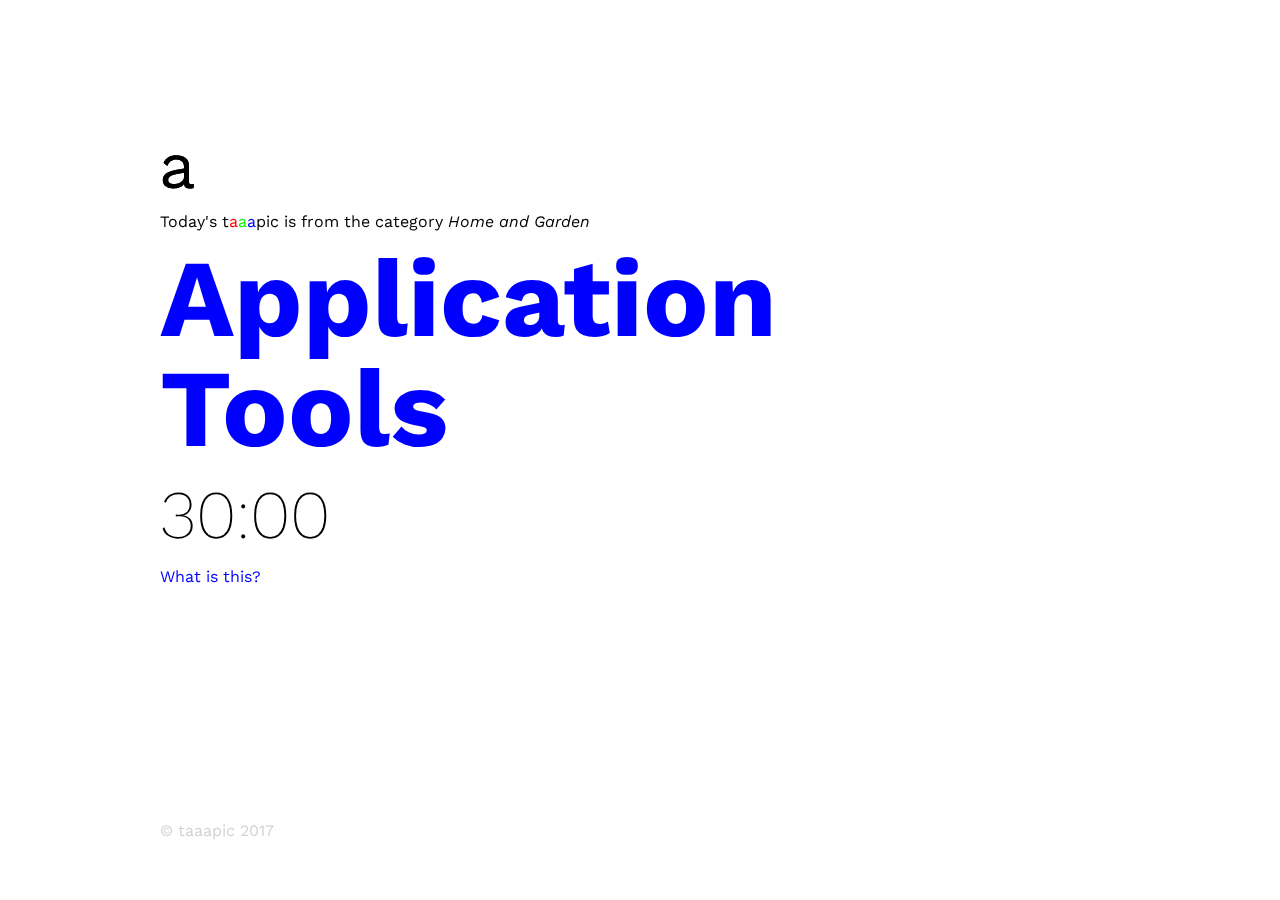
<file: index.html>
<!doctype html>
<html>
    <head>
        <meta charset="utf-8">
        <meta http-equiv="x-ua-compatible" content="ie=edge">
        <title>taaapic</title>
        <meta name="description." content="An experiment in database topic selection.">
        <meta name="viewport" content="width=device-width, initial-scale=1">
        <link rel="apple-touch-icon" href="apple-touch-icon.png">
        <link rel="icon" type="image/png" href="Favicon.png">
        <link rel="stylesheet" href="css/simple-grid.css">
        <script src="js/Allofthe.js"></script>
        <script>
            //fully random method... select a base file at random
            //var rnd = Math.floor(Math.random() * 3) + 1; //rnd between 1 and 4

            //one item per day method
            var rnd = (new Date().getDay()) % 4; //rnd between 1 and 4
            console.log("Today's value: " +  rnd );
            if(rnd==0){
                rnd=1;
            }
            var tag = document.createElement("script");
            tag.type = 'text/javascript';
            tag.async = true;
            tag.src = "js/t"+rnd+".js";
            document.getElementsByTagName("head")[0].appendChild(tag);
        </script>
    </head>
    <body onload="replacer()">
        <div class="container">
            <!--LOGO-->
            <div class="row">
                <div class="col-1">
                    <?xml version="1.0" encoding="utf-8"?>
                    <svg version="1.1" id="Layer_1" xmlns="http://www.w3.org/2000/svg" xmlns:xlink="http://www.w3.org/1999/xlink" x="0px" y="0px" width="36px" height="38px" viewBox="0 0 18 19" style="enable-background:new 0 0 18 19;" xml:space="preserve">
                        <style type="text/css">
	                       .st0{fill:#0000FF;}
	                       .st1{fill:#00FF00;}
	                       .st2{fill:#FF0000;}
                        </style>
                        <g>
	                       <g class="blend r3">
		                      <path class="st0" d="M17,15l-0.2,2c-0.6,0.2-1.2,0.3-1.9,0.3c-0.8,0-1.5-0.2-2-0.5c-0.5-0.4-0.8-1-0.9-1.8
			                     c-0.5,0.7-1.2,1.3-2.2,1.7s-1.9,0.6-3,0.6c-1.6,0-2.9-0.4-3.9-1.1c-1-0.7-1.5-1.8-1.5-3.2c0-1.2,0.5-2.3,1.6-3.2
			                     C4.2,9,5.7,8.4,7.7,8L12,7.3V6.4c0-1.1-0.3-1.9-1-2.6c-0.7-0.6-1.6-1-2.8-1c-1.1,0-2,0.3-2.8,0.8C4.7,4.2,4.1,5,3.7,6L1.8,4.6
                                 C2.2,3.4,3,2.4,4.2,1.7C5.3,1,6.7,0.7,8.2,0.7c1.9,0,3.4,0.5,4.6,1.4C14,3,14.5,4.3,14.5,6.1V14c0,0.4,0.1,0.7,0.3,0.9
			                     s0.5,0.3,0.9,0.3C16.2,15.1,16.6,15.1,17,15z M10.5,14.1c1-0.6,1.5-1.5,1.5-2.5V9.4l-3.6,0.7c-1.4,0.3-2.5,0.6-3.2,1.1
			                     S4.1,12.3,4.1,13c0,0.7,0.3,1.2,0.8,1.5c0.5,0.4,1.2,0.5,2.1,0.5C8.4,15.1,9.6,14.8,10.5,14.1z"/>
	                       </g>
	                       <g class="blend r2">
                              <path class="st1" d="M17,15l-0.2,2c-0.6,0.2-1.2,0.3-1.9,0.3c-0.8,0-1.5-0.2-2-0.5c-0.5-0.4-0.8-1-0.9-1.8
                                 c-0.5,0.7-1.2,1.3-2.2,1.7s-1.9,0.6-3,0.6c-1.6,0-2.9-0.4-3.9-1.1c-1-0.7-1.5-1.8-1.5-3.2c0-1.2,0.5-2.3,1.6-3.2
                                 C4.2,9,5.7,8.4,7.7,8L12,7.3V6.4c0-1.1-0.3-1.9-1-2.6c-0.7-0.6-1.6-1-2.8-1c-1.1,0-2,0.3-2.8,0.8C4.7,4.2,4.1,5,3.7,6L1.8,4.6
                                 C2.2,3.4,3,2.4,4.2,1.7C5.3,1,6.7,0.7,8.2,0.7c1.9,0,3.4,0.5,4.6,1.4C14,3,14.5,4.3,14.5,6.1V14c0,0.4,0.1,0.7,0.3,0.9
                                 s0.5,0.3,0.9,0.3C16.2,15.1,16.6,15.1,17,15z M10.5,14.1c1-0.6,1.5-1.5,1.5-2.5V9.4l-3.6,0.7c-1.4,0.3-2.5,0.6-3.2,1.1
                                 S4.1,12.3,4.1,13c0,0.7,0.3,1.2,0.8,1.5c0.5,0.4,1.2,0.5,2.1,0.5C8.4,15.1,9.6,14.8,10.5,14.1z"/>
	                       </g>
	                       <g class="blend r1">
                              <path class="st2" d="M17,15l-0.2,2c-0.6,0.2-1.2,0.3-1.9,0.3c-0.8,0-1.5-0.2-2-0.5c-0.5-0.4-0.8-1-0.9-1.8
                                 c-0.5,0.7-1.2,1.3-2.2,1.7s-1.9,0.6-3,0.6c-1.6,0-2.9-0.4-3.9-1.1c-1-0.7-1.5-1.8-1.5-3.2c0-1.2,0.5-2.3,1.6-3.2
                                 C4.2,9,5.7,8.4,7.7,8L12,7.3V6.4c0-1.1-0.3-1.9-1-2.6c-0.7-0.6-1.6-1-2.8-1c-1.1,0-2,0.3-2.8,0.8C4.7,4.2,4.1,5,3.7,6L1.8,4.6
                                 C2.2,3.4,3,2.4,4.2,1.7C5.3,1,6.7,0.7,8.2,0.7c1.9,0,3.4,0.5,4.6,1.4C14,3,14.5,4.3,14.5,6.1V14c0,0.4,0.1,0.7,0.3,0.9
                                 s0.5,0.3,0.9,0.3C16.2,15.1,16.6,15.1,17,15z M10.5,14.1c1-0.6,1.5-1.5,1.5-2.5V9.4l-3.6,0.7c-1.4,0.3-2.5,0.6-3.2,1.1
                                 S4.1,12.3,4.1,13c0,0.7,0.3,1.2,0.8,1.5c0.5,0.4,1.2,0.5,2.1,0.5C8.4,15.1,9.6,14.8,10.5,14.1z"/>
	                       </g>
                        </g>
                    </svg>
                </div>
            </div>
            <!--PREAMBLE-->
            <div class="row ">        
                <div class="col-12">
                    <h1>
                        Today's t<font style = "color: #ff0000 !important">a</font><font style = "color: #0ff000 !important">a</font><font style = "color: #0000ff !important">a</font>pic is from the category <span id='category'> </span>
                    </h1>
                </div>
            </div>
            <!--TAAAPIC-->
            <div class="row">
                <div class="col-12">
                    <h2 id="taaapic" class='clearfix'>
                        <a href="#" target="_blank" class="taaapic">&nbsp;</a>
                    </h2>
                </div>
            </div>
            <!--COUNTDOWN-->
            <div class="row">
                <div class="col-8">
                    <h3 id="countdown">
                        30:00
                    </h3>
                </div>
            </div>
            <div class="row">
                <div class="col-4">
                    <a href="#" id="showme">What is this?</a>
                </div>
            </div>
            <div class="row">
                <div class="col-7" id="description">
                    <p>
                        taaapic is an experiment in database product topic selection. It selects product categories from amazon as the taaapic of the day. I use this to get outside of my comfort zone when sketching products. Yes this might show a product that is NSFW.
                    </p>
                    <p>
                        Made by Stephen Petoniak, Clark Dever, and Robert Maefs.
                    </p>
                </div>
            </div>
            <h6>© taaapic 2017</h6>
        </div>
    </body>
    <!--NULL-->
</html>
</file>
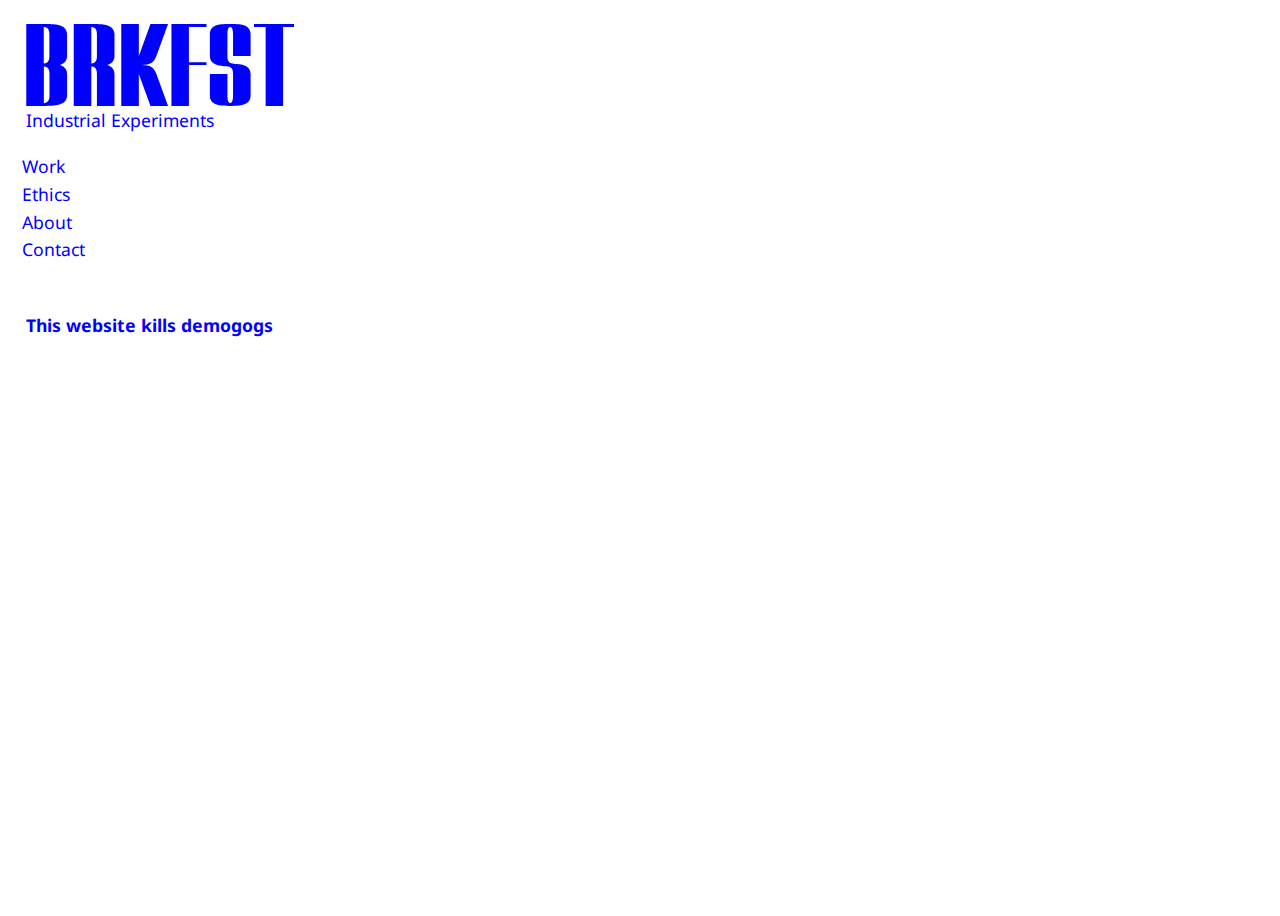
<file: brkfst/index.html>
<!doctype html>
<html>
    <head>
        <meta charset="utf-8">
        <meta http-equiv="x-ua-compatible" content="ie=edge">
        <title>BRKFST</title>
        <meta name="description." content="An experimental design collective">
        <meta name="viewport" content="width=device-width, initial-scale=1">
        <link rel="apple-touch-icon" href="apple-touch-icon.png">
        <link rel="icon" type="image/png" href="Favicon.png">
        <link rel="stylesheet" href="css/simple-grid.css">
    </head>
    <body>
        <div>
            <div class="row logo">
                <div class="col-3">
                    <?xml version="1.0" encoding="utf-8"?>
                    <svg version="1.1" id="Layer_1" xmlns="http://www.w3.org/2000/svg" xmlns:xlink="http://www.w3.org/1999/xlink" x="0px" y="0px"
	                viewBox="0 0 277 85" style="enable-background:new 0 0 277 85;" xml:space="preserve">
<style type="text/css">
	.st0{fill:#0000FF;}
</style>
<g>
	<path class="st0" d="M42.3,33V10.8C42.3,0.1,29,0.1,18.3,0.1H0.3v84.4h18.1c10.6,0,23.9,0,23.9-10.7V51.5c0-5.2-3.2-7.9-7.6-9.3
		C39.1,40.9,42.3,38.2,42.3,33z M24.2,51.5v22.3c0,1.3,0.2,7.8-5.8,7.8V43.7C24.4,43.7,24.2,50.2,24.2,51.5z M18.3,3
		c6.1,0,5.8,6.5,5.8,7.8V33c0,1.3,0.2,7.8-5.8,7.8V3z"/>
	<path class="st0" d="M91.2,33V10.8c0-10.7-13.3-10.7-23.9-10.7H49.2v84.4h18.1V43.7c6.1,0,5.8,6.5,5.8,7.8v33h18.1v-33
		c0-5.2-3.2-7.9-7.6-9.3C88.1,40.9,91.2,38.2,91.2,33z M67.3,3c6.1,0,5.8,6.5,5.8,7.8V33c0,1.3,0.2,7.8-5.8,7.8V3z"/>
	<path class="st0" d="M116.3,42.3c8.9,0,14.7,0,18.1-9.2l12-33h-18.1l-12,33v-33H98.2v84.4h18.1v-33l12,33h18.1l-12-33
		C131,42.3,125.2,42.3,116.3,42.3z"/>
	<path class="st0" d="M231.5,33V10.8c0-10.7-11.7-10.7-21-10.7c-9.3,0-21,0-21,10.7V33c0,8.8,9,10.4,18.1,10.6v0.1
		c6.1,0,5.8,6.5,5.8,7.8v22.3c0,1.3,0,7.8-2.9,7.8s-2.9-6.5-2.9-7.8V51.5h-18.1v22.3c0,10.7,11.7,10.7,21,10.7c9.3,0,21,0,21-10.7
		V51.5c0-8.8-9-10.4-18.1-10.6v-0.1c-6.1,0-5.8-6.5-5.8-7.8V10.8c0-1.3,0-7.8,2.9-7.8s2.9,6.5,2.9,7.8V33H231.5z"/>
	<polygon class="st0" points="186,3 186,0.1 167.9,0.1 149.9,0.1 149.9,3 149.9,84.5 167.9,84.5 167.9,42.3 186,42.3 186,39.4 
		167.9,39.4 167.9,3 	"/>
	<polygon class="st0" points="277,0.1 265,0.1 247,0.1 235,0.1 235,3 247,3 247,84.5 265,84.5 265,3 277,3 	"/>
</g>
</svg>
                    <h1 style="margin-top: -.3em">
                        Industrial Experiments
                    </h1>
                </div>
            </div>
            <div class="row">
                <div class="col-4" style="margin-left: -1.1em">
                    <ol>
                        <h2>
                            <a href="#">
                                Work
                            </a>
                        </h2>
                        <h2>
                            <a href="#">
                                Ethics
                            </a>
                        </h2>
                        <h2>
                            <a href="#">
                                About
                            </a>
                        </h2>
                        <h2>
                            <a href="#">
                                Contact
                            </a>
                        </h2>
                    </ol>
                </div>
            </div>
            <div class="row">
                <div class="col-4">
                    <h3>
                        This website kills demogogs
                    </h3>
                </div>
            </div>
        </div>
    </body>
</html>
</file>
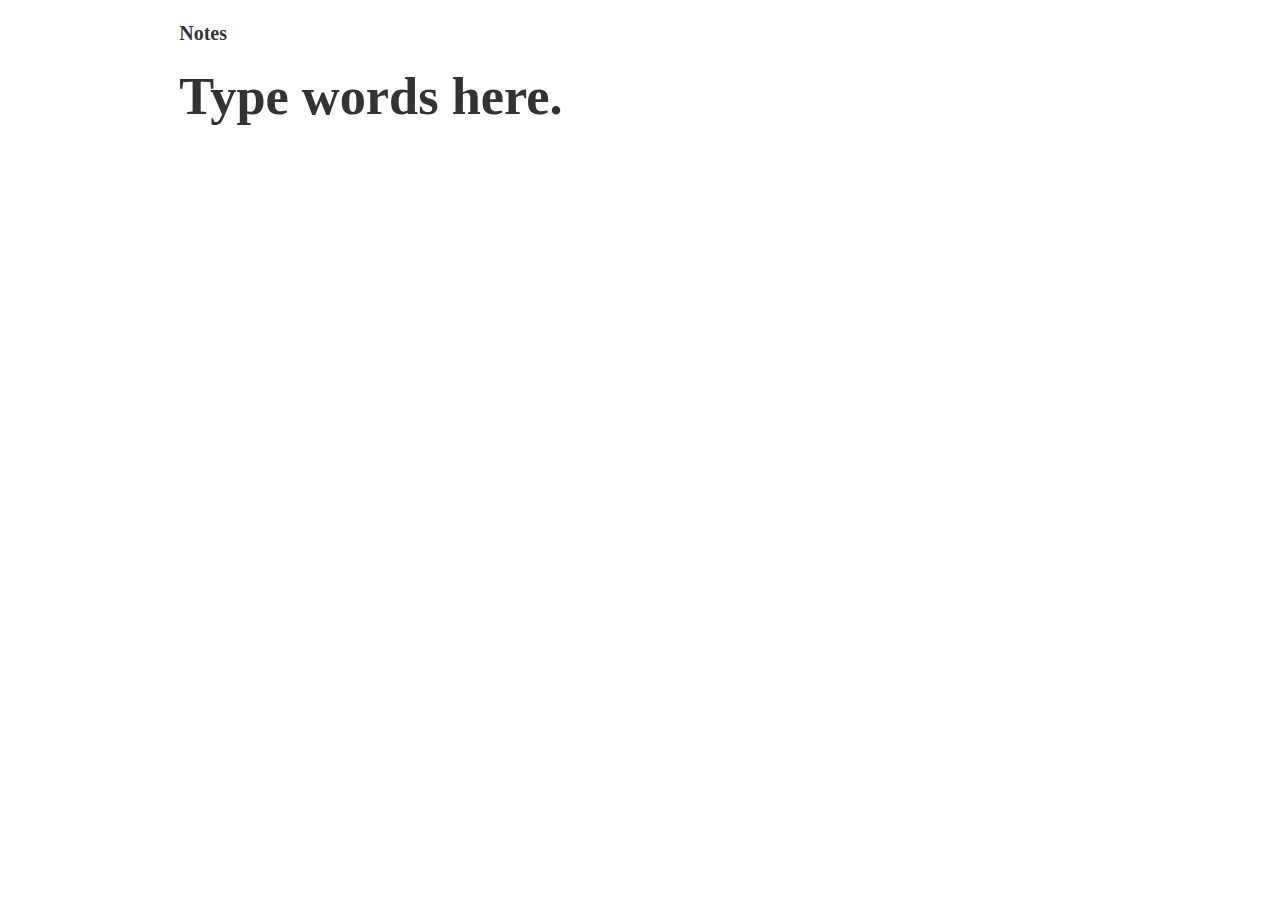
<file: notes/index.html>
<!doctype html>
<html>
    <head>
        <meta charset="utf-8">
        <meta http-equiv="x-ua-compatible" content="ie=edge">
        <title>Notes</title>
        <meta name="description." content="A place to put text.">
        <meta name="viewport" content="width=device-width, initial-scale=1">
        <link rel="apple-touch-icon" href="apple-touch-icon.png">
        <link rel="icon" type="image/png" href="favicon.png">
        <link rel="stylesheet" href="simple-grid.css">
    </head>
    <body>
        <div class="container">
            <div class="row">
                <div class="col-10">
                    <h1 contenteditable="true">
                        Notes
                    </h1>
                </div>
            </div>
            <div class="row">
                <div class="col-12">
                    <h2 contenteditable="true">
                        Type words here.
                    </h2>
                </div>
            </div>
            <!--<div class="row">
                 <div class="col-2">
                    <a href="https://www.github.com">
                        <h1>
                            github
                        </h1>
                    </a>
                </div>
            </div>
            -->
        </div>
    </body>
</html>
</file>
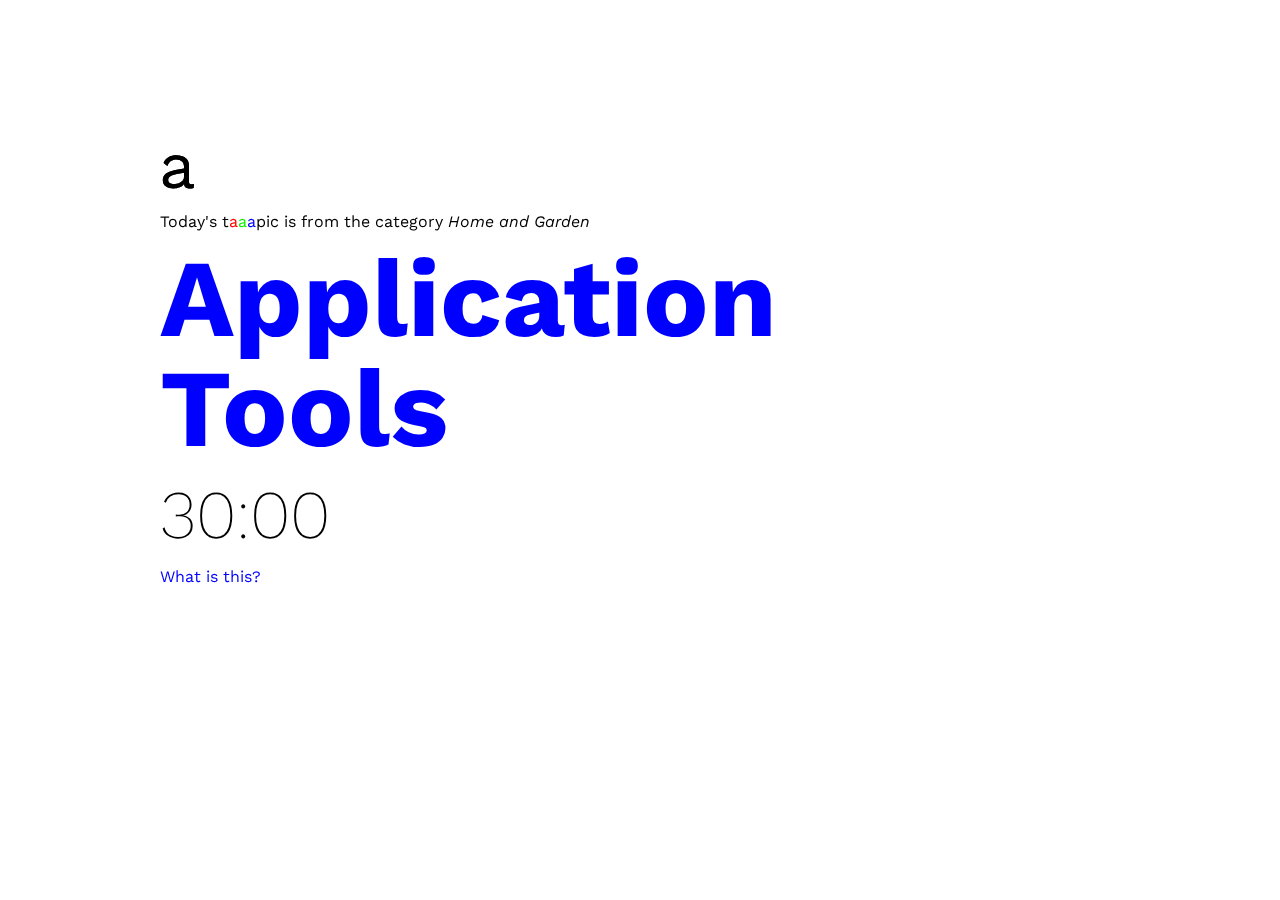
<file: taaapic/index.html>
<!doctype html>
<html>
    <head>
        <meta charset="utf-8">
        <meta http-equiv="x-ua-compatible" content="ie=edge">
        <title>taaapic</title>
        <meta name="description." content="An experiment in database topic selection.">
        <meta name="viewport" content="width=device-width, initial-scale=1">
        <link rel="apple-touch-icon" href="apple-touch-icon.png">
        <link rel="icon" type="image/png" href="Favicon.png">
        <link rel="stylesheet" href="css/simple-grid.css">
        <script src="js/Allofthe.js"></script>
        <script>
            //fully random method... select a base file at random
            //var rnd = Math.floor(Math.random() * 3) + 1; //rnd between 1 and 4

            //one item per day method
            var rnd = (new Date().getDay()) % 4; //rnd between 1 and 4
            console.log("Today's value: " +  rnd );
            if(rnd==0){
                rnd=1;
            }
            var tag = document.createElement("script");
            tag.type = 'text/javascript';
            tag.async = true;
            tag.src = "js/t"+rnd+".js";
            document.getElementsByTagName("head")[0].appendChild(tag);
        </script>
        <script>
            (function(i,s,o,g,r,a,m){i['GoogleAnalyticsObject']=r;i[r]=i[r]||function(){
            (i[r].q=i[r].q||[]).push(arguments)},i[r].l=1*new Date();a=s.createElement(o),
            m=s.getElementsByTagName(o)[0];a.async=1;a.src=g;m.parentNode.insertBefore(a,m)
            })(window,document,'script','https://www.google-analytics.com/analytics.js','ga');
            ga('create', 'UA-102528811-1', 'auto');
            ga('send', 'pageview');
        </script>
    </head>
    <body onload="replacer()">
        <div class="container">
            <!--LOGO-->
            <div class="row">
                <div class="col-1">
                    <?xml version="1.0" encoding="utf-8"?>
                    <svg version="1.1" id="Layer_1" xmlns="http://www.w3.org/2000/svg" xmlns:xlink="http://www.w3.org/1999/xlink" x="0px" y="0px" width="36px" height="38px" viewBox="0 0 18 19" style="enable-background:new 0 0 18 19;" xml:space="preserve">
                        <style type="text/css">
	                       .st0{fill:#0000FF;}
	                       .st1{fill:#00FF00;}
	                       .st2{fill:#FF0000;}
                        </style>
                        <g>
	                       <g class="blend r3">
		                      <path class="st0" d="M17,15l-0.2,2c-0.6,0.2-1.2,0.3-1.9,0.3c-0.8,0-1.5-0.2-2-0.5c-0.5-0.4-0.8-1-0.9-1.8
			                     c-0.5,0.7-1.2,1.3-2.2,1.7s-1.9,0.6-3,0.6c-1.6,0-2.9-0.4-3.9-1.1c-1-0.7-1.5-1.8-1.5-3.2c0-1.2,0.5-2.3,1.6-3.2
			                     C4.2,9,5.7,8.4,7.7,8L12,7.3V6.4c0-1.1-0.3-1.9-1-2.6c-0.7-0.6-1.6-1-2.8-1c-1.1,0-2,0.3-2.8,0.8C4.7,4.2,4.1,5,3.7,6L1.8,4.6
                                 C2.2,3.4,3,2.4,4.2,1.7C5.3,1,6.7,0.7,8.2,0.7c1.9,0,3.4,0.5,4.6,1.4C14,3,14.5,4.3,14.5,6.1V14c0,0.4,0.1,0.7,0.3,0.9
			                     s0.5,0.3,0.9,0.3C16.2,15.1,16.6,15.1,17,15z M10.5,14.1c1-0.6,1.5-1.5,1.5-2.5V9.4l-3.6,0.7c-1.4,0.3-2.5,0.6-3.2,1.1
			                     S4.1,12.3,4.1,13c0,0.7,0.3,1.2,0.8,1.5c0.5,0.4,1.2,0.5,2.1,0.5C8.4,15.1,9.6,14.8,10.5,14.1z"/>
	                       </g>
	                       <g class="blend r2">
                              <path class="st1" d="M17,15l-0.2,2c-0.6,0.2-1.2,0.3-1.9,0.3c-0.8,0-1.5-0.2-2-0.5c-0.5-0.4-0.8-1-0.9-1.8
                                 c-0.5,0.7-1.2,1.3-2.2,1.7s-1.9,0.6-3,0.6c-1.6,0-2.9-0.4-3.9-1.1c-1-0.7-1.5-1.8-1.5-3.2c0-1.2,0.5-2.3,1.6-3.2
                                 C4.2,9,5.7,8.4,7.7,8L12,7.3V6.4c0-1.1-0.3-1.9-1-2.6c-0.7-0.6-1.6-1-2.8-1c-1.1,0-2,0.3-2.8,0.8C4.7,4.2,4.1,5,3.7,6L1.8,4.6
                                 C2.2,3.4,3,2.4,4.2,1.7C5.3,1,6.7,0.7,8.2,0.7c1.9,0,3.4,0.5,4.6,1.4C14,3,14.5,4.3,14.5,6.1V14c0,0.4,0.1,0.7,0.3,0.9
                                 s0.5,0.3,0.9,0.3C16.2,15.1,16.6,15.1,17,15z M10.5,14.1c1-0.6,1.5-1.5,1.5-2.5V9.4l-3.6,0.7c-1.4,0.3-2.5,0.6-3.2,1.1
                                 S4.1,12.3,4.1,13c0,0.7,0.3,1.2,0.8,1.5c0.5,0.4,1.2,0.5,2.1,0.5C8.4,15.1,9.6,14.8,10.5,14.1z"/>
	                       </g>
	                       <g class="blend r1">
                              <path class="st2" d="M17,15l-0.2,2c-0.6,0.2-1.2,0.3-1.9,0.3c-0.8,0-1.5-0.2-2-0.5c-0.5-0.4-0.8-1-0.9-1.8
                                 c-0.5,0.7-1.2,1.3-2.2,1.7s-1.9,0.6-3,0.6c-1.6,0-2.9-0.4-3.9-1.1c-1-0.7-1.5-1.8-1.5-3.2c0-1.2,0.5-2.3,1.6-3.2
                                 C4.2,9,5.7,8.4,7.7,8L12,7.3V6.4c0-1.1-0.3-1.9-1-2.6c-0.7-0.6-1.6-1-2.8-1c-1.1,0-2,0.3-2.8,0.8C4.7,4.2,4.1,5,3.7,6L1.8,4.6
                                 C2.2,3.4,3,2.4,4.2,1.7C5.3,1,6.7,0.7,8.2,0.7c1.9,0,3.4,0.5,4.6,1.4C14,3,14.5,4.3,14.5,6.1V14c0,0.4,0.1,0.7,0.3,0.9
                                 s0.5,0.3,0.9,0.3C16.2,15.1,16.6,15.1,17,15z M10.5,14.1c1-0.6,1.5-1.5,1.5-2.5V9.4l-3.6,0.7c-1.4,0.3-2.5,0.6-3.2,1.1
                                 S4.1,12.3,4.1,13c0,0.7,0.3,1.2,0.8,1.5c0.5,0.4,1.2,0.5,2.1,0.5C8.4,15.1,9.6,14.8,10.5,14.1z"/>
	                       </g>
                        </g>
                    </svg>
                </div>
            </div>
            <!--PREAMBLE-->
            <div class="row ">        
                <div class="col-12">
                    <h1>
                        Today's t<font style = "color: #ff0000 !important">a</font><font style = "color: #0ff000 !important">a</font><font style = "color: #0000ff !important">a</font>pic is from the category <span id='category'> </span>
                    </h1>
                </div>
            </div>
            <!--TAAAPIC-->
            <div class="row">
                <div class="col-12">
                    <h2 id="taaapic" class='clearfix'>
                        <a href="#" target="_blank" class="taaapic">&nbsp;</a>
                    </h2>
                </div>
            </div>
            <!--COUNTDOWN-->
            <div class="row">
                <div class="col-8">
                    <h3 id="countdown">
                        30:00
                    </h3>
                </div>
            </div>
            <div class="row">
                <div class="col-4">
                    <a href="#" id="showme">What is this?</a>
                </div>
            </div>
            <div class="row">
                <div class="col-7" id="description">
                    <p>
                        taaapic is an experiment in database product topic selection. It selects product categories from amazon as the taaapic of the day. I use this to get outside of my comfort zone when sketching products. Yes this might show a product that is NSFW.
                    </p>
                    <p>
                        Made by Stephen Petoniak, Clark Dever, and Robert Maefs.
                    </p>
                </div>
            </div>
        </div>
    </body>
    <!--NULL-->
</html>
</file>
<file: css/simple-grid.css>
/**
*** SIMPLE GRID
*** (C) ZACH COLE 2016
*** Moddifed by Stephen Petoniak - Thanks ZACH :D
**/

@import url('https://fonts.googleapis.com/css?family=Work+Sans:200,400,700');

/* UNIVERSAL */

html,
body {
  height: 90%;
  width: 100%;
  margin: 0;
  padding: 0;
  left: 0;
  top: 0;
  font-size: 16px;
  position: relative;
  transform: translateY(10%);
}

/* ROOT FONT STYLES */

* {
  font-family: 'work sans', sans-serif;
  color: #000000;
  line-height: 1.5;
}

/* BLEND MODE STYLES */

.blend {
    mix-blend-mode: multiply;
}

.r1 {
    -webkit-animation: rotation 1s infinite linear;
}

.r2 {
    -webkit-animation: rotation 2s infinite linear;
}

.r3 {
    -webkit-animation: rotation 3s infinite linear;
}

@-webkit-keyframes rotation {
		from {
				-webkit-transform: rotate(0deg);
		}
		to {
				-webkit-transform: rotate(359deg);
		}
}

/* TYPOGRAPHY */

a {
    color: blue;
    text-decoration: none;
    transition: all 0.3s ease;
    line-height: 1;
}

a:hover {
    color: red;
    text-decoration: none;
}

#description {
    visibility: hidden;
}

h1 {
    font-size: 1em;
    font-weight: 400;
}

h2 {
    font-size: 2em;
    line-height: 1em;
    font-weight: 700;
    margin-top: .0;
    margin-bottom: 0;
}

h3 {
    font-size: 4.236em;
    font-weight: 200;
    margin-top: 0;
    margin-bottom: 0;
}

h4 {
    font-size: 1rem;
    font-weight: 400;
}

h5 {
  font-size: 1rem;
}

h6 {
    font-weight: 400;
    color: lightgrey;
    font-size: 1rem;
}

p {
  font-size: 1em;
  font-weight: 400;
  line-height: 1.8;
}

#category {
    font-style: italic;
}

/* POSITIONING */

.left {
  text-align: left;
}

.right {
  text-align: right;
}

.center {
  text-align: center;
  margin-left: auto;
  margin-right: auto;
}

.justify {
  text-align: justify;
}

/* ==== GRID SYSTEM ==== */

.container {
  width: 90%;
  margin-left: auto;
  margin-right: auto;
}

.row {
  position: relative;
  width: 100%;
  display: block;
}

.row [class^="col"] {
  float: left;
  margin: auto;
  min-height: 0.125rem;
}

.col-1,
.col-2,
.col-3,
.col-4,
.col-5,
.col-6,
.col-7,
.col-8,
.col-9,
.col-10,
.col-11,
.col-12 {
  width: 96%;
}

.col-1-sm {
  width: 4.33%;
}

.col-2-sm {
  width: 12.66%;
}

.col-3-sm {
  width: 21%;
}

.col-4-sm {
  width: 29.33%;
}

.col-5-sm {
  width: 37.66%;
}

.col-6-sm {
  width: 46%;
}

.col-7-sm {
  width: 54.33%;
}

.col-8-sm {
  width: 62.66%;
}

.col-9-sm {
  width: 71%;
}

.col-10-sm {
  width: 79.33%;
}

.col-11-sm {
  width: 87.66%;
}

.col-12-sm {
  width: 96%;
}

.row::after {
	content: "";
	display: table;
	clear: both;
}

.hidden-sm {
  display: none;
}

/* custom h2 break point */

@media only screen and (min-width: 33.75em){
   h2 {
    font-size: 4.236em;
    }
}

@media only screen and (min-width: 45em){
   h2 {
    font-size: 6.854em;
    }
}

@media only screen and (min-width: 33.75em) {  /* 540px */
  .container {
    width: 80%;
  }
}

@media only screen and (min-width: 45em) {  /* 720px */
  .col-1 {
    width: 4.33%;
  }

  .col-2 {
    width: 12.66%;
  }

  .col-3 {
    width: 21%;
  }

  .col-4 {
    width: 29.33%;
  }

  .col-5 {
    width: 37.66%;
  }

  .col-6 {
    width: 46%;
  }

  .col-7 {
    width: 54.33%;
  }

  .col-8 {
    width: 62.66%;
  }

  .col-9 {
    width: 71%;
  }

  .col-10 {
    width: 79.33%;
  }

  .col-11 {
    width: 87.66%;
  }

  .col-12 {
    width: 96%;
  }

  .hidden-sm {
    display: block;
  }
}

@media only screen and (min-width: 60em) { /* 960px */
  .container {
    width: 75%;
    max-width: 60rem;
  }
}
</file>
<file: brkfst/css/simple-grid.css>
/**
*** SIMPLE GRID
*** (C) ZACH COLE 2016
**/

@import url('https://fonts.googleapis.com/css?family=Noto+Sans');

/* UNIVERSAL */

html,
body {
  height: 100%;
  width: 100%;
  margin: 0;
  padding: 0;
  left: 0;
  top: 0;
  font-size: 100%;
}

/* ROOT FONT STYLES */

* {
  font-family: 'Noto Sans', sans-serif;
  color: #0000ff;
  line-height: 1.5;
}

/* TYPOGRAPHY */
a {
    color: blue;
    text-decoration: none;
    transition: all 0.1s ease;
    line-height: 1;
}

a:hover {
    color: red;
    text-decoration: none;
}

::selection {
    color: black;
    background: yellow;
}

h1 {
  font-size: 1.1rem;
    font-weight: normal;
}

h2 {
  font-size: 1.1rem;
    font-weight: normal;
    margin-top: -.75em;
}

h3 {
  font-size: 1.1rem;
}

h4 {
  font-size: 1.125rem;
}

h5 {
  font-size: 1rem;
}

h6 {
  font-size: 0.875rem;
}

p {
  font-size: 1.125rem;
  font-weight: 200;
  line-height: 1.8;
}

.font-light {
  font-weight: 300;
}

.font-regular {
  font-weight: 400;
}

.font-heavy {
  font-weight: 700;
}

/* POSITIONING */

.left {
  text-align: left;
}

.right {
  text-align: right;
}

.center {
  text-align: center;
  margin-left: auto;
  margin-right: auto;
}

.justify {
  text-align: justify;
}

/* ==== CLASS LAYOUT ====*/

.logo {
    margin-top: 1em;
}

.subtitle {
   margin-top: -1em;
}

ol {
    margin-top: .3em
}

/* ==== GRID SYSTEM ==== */

.container {
  width: 90%;
  margin-left: auto;
  margin-right: auto;
}

.row {
  position: relative;
  width: 100%;
}

.row [class^="col"] {
  float: left;
  margin: 0.5rem 2%;
  min-height: 0.125rem;
}

.col-1,
.col-2,
.col-3,
.col-4,
.col-5,
.col-6,
.col-7,
.col-8,
.col-9,
.col-10,
.col-11,
.col-12 {
  width: 96%;
}

.col-1-sm {
  width: 4.33%;
}

.col-2-sm {
  width: 12.66%;
}

.col-3-sm {
  width: 21%;
}

.col-4-sm {
  width: 29.33%;
}

.col-5-sm {
  width: 37.66%;
}

.col-6-sm {
  width: 46%;
}

.col-7-sm {
  width: 54.33%;
}

.col-8-sm {
  width: 62.66%;
}

.col-9-sm {
  width: 71%;
}

.col-10-sm {
  width: 79.33%;
}

.col-11-sm {
  width: 87.66%;
}

.col-12-sm {
  width: 96%;
}

.row::after {
	content: "";
	display: table;
	clear: both;
}

.hidden-sm {
  display: none;
}

@media only screen and (min-width: 33.75em) {  /* 540px */
  .container {
    width: 80%;
  }
}

@media only screen and (min-width: 45em) {  /* 720px */
  .col-1 {
    width: 4.33%;
  }

  .col-2 {
    width: 12.66%;
  }

  .col-3 {
    width: 21%;
  }

  .col-4 {
    width: 29.33%;
  }

  .col-5 {
    width: 37.66%;
  }

  .col-6 {
    width: 46%;
  }

  .col-7 {
    width: 54.33%;
  }

  .col-8 {
    width: 62.66%;
  }

  .col-9 {
    width: 71%;
  }

  .col-10 {
    width: 79.33%;
  }

  .col-11 {
    width: 87.66%;
  }

  .col-12 {
    width: 96%;
  }

  .hidden-sm {
    display: block;
  }
}

@media only screen and (min-width: 60em) { /* 960px */
  .container {
    width: 75%;
    max-width: 60rem;
  }
}
</file>
<file: notes/simple-grid.css>
/**
*** SIMPLE GRIDx
*** (C) ZACH COLE 2016
*** MODIFIED BY STEPHEN PETONIAK (THANKS ZACH (: )
**/

/* UNIVERSAL */

html,
body {
  height: 100%;
  width: 100%;
  margin: 0;
  padding: 0;
  left: 0;
  top: 0;
  font-size: 20px;
  text-decoration-line: none;
}

:focus {
    outline: none;
}

/* ROOT FONT STYLES */

* {
  font-family: 'Times';
  color: #333333;
  line-height: 1;
  
}

/* TYPOGRAPHY */

h1 {
  font-size: 1rem;
}

h2 {
  font-size: 2.618rem;
  margin-top: -.125em;
}



/* POSITIONING */

.left {
  text-align: left;
}

.right {
  text-align: right;
}

.center {
  text-align: center;
  margin-left: auto;
  margin-right: auto;
}

.justify {
  text-align: justify;
}

/* ==== GRID SYSTEM ==== */

.container {
  width: 90%;
  margin-left: auto;
  margin-right: auto;
}

.row {
  position: relative;
  width: 100%;
}

.row [class^="col"] {
  float: left;
  margin: 0.5rem 2%;
  min-height: 0.125rem;
}

.col-1,
.col-2,
.col-3,
.col-4,
.col-5,
.col-6,
.col-7,
.col-8,
.col-9,
.col-10,
.col-11,
.col-12 {
  width: 96%;
}

.col-1-sm {
  width: 4.33%;
}

.col-2-sm {
  width: 12.66%;
}

.col-3-sm {
  width: 21%;
}

.col-4-sm {
  width: 29.33%;
}

.col-5-sm {
  width: 37.66%;
}

.col-6-sm {
  width: 46%;
}

.col-7-sm {
  width: 54.33%;
}

.col-8-sm {
  width: 62.66%;
}

.col-9-sm {
  width: 71%;
}

.col-10-sm {
  width: 79.33%;
}

.col-11-sm {
  width: 87.66%;
}

.col-12-sm {
  width: 96%;
}

.row::after {
	content: "";
	display: table;
	clear: both;
}

.hidden-sm {
  display: none;
}

@media only screen and (min-width: 33.75em) {  /* 540px */
  .container {
    width: 80%;
  }
}

@media only screen and (min-width: 45em) {  /* 720px */
  .col-1 {
    width: 4.33%;
  }

  .col-2 {
    width: 12.66%;
  }

  .col-3 {
    width: 21%;
  }

  .col-4 {
    width: 29.33%;
  }

  .col-5 {
    width: 37.66%;
  }

  .col-6 {
    width: 46%;
  }

  .col-7 {
    width: 54.33%;
  }

  .col-8 {
    width: 62.66%;
  }

  .col-9 {
    width: 71%;
  }

  .col-10 {
    width: 79.33%;
  }

  .col-11 {
    width: 87.66%;
  }

  .col-12 {
    width: 96%;
  }

  .hidden-sm {
    display: block;
  }
}

@media only screen and (min-width: 60em) { /* 960px */
  .container {
    width: 75%;
    max-width: 60rem;
  }
}
</file>
<file: taaapic/css/simple-grid.css>
/**
*** SIMPLE GRID
*** (C) ZACH COLE 2016
*** Moddifed by Stephen Petoniak - Thanks ZACH :D
**/

@import url('https://fonts.googleapis.com/css?family=Work+Sans:200,400,700');

/* UNIVERSAL */

html,
body {
  height: 90%;
  width: 100%;
  margin: 0;
  padding: 0;
  left: 0;
  top: 0;
  font-size: 16px;
  position: relative;
  transform: translateY(10%);
}

/* ROOT FONT STYLES */

* {
  font-family: 'work sans', sans-serif;
  color: #000000;
  line-height: 1.5;
}

/* BLEND MODE STYLES */

.blend {
    mix-blend-mode: multiply;
}

.r1 {
    -webkit-animation: rotation 1s infinite linear;
}

.r2 {
    -webkit-animation: rotation 2s infinite linear;
}

.r3 {
    -webkit-animation: rotation 3s infinite linear;
}

@-webkit-keyframes rotation {
		from {
				-webkit-transform: rotate(0deg);
		}
		to {
				-webkit-transform: rotate(359deg);
		}
}

/* TYPOGRAPHY */

a {
    color: blue;
    text-decoration: none;
    transition: all 0.3s ease;
    line-height: 1;
}

a:hover {
    color: red;
    text-decoration: none;
}

#description {
    visibility: hidden;
}

h1 {
    font-size: 1em;
    font-weight: 400;
}

h2 {
    font-size: 2.5em;
    line-height: 1em;
    font-weight: 700;
    margin-top: .0;
    margin-bottom: 0;
    word-break: keep-all;
    
}

h3 {
    font-size: 4.236em;
    font-weight: 200;
    margin-top: 0;
    margin-bottom: 0;
}

h4 {
    font-size: 1rem;
    font-weight: 400;
}

h5 {
  font-size: 1rem;
}

h6 {
    font-weight: 400;
    color: lightgrey;
    font-size: 1rem;
}

p {
  font-size: 1em;
  font-weight: 400;
  line-height: 1.8;
}

#category {
    font-style: italic;
}

/* POSITIONING */

.left {
  text-align: left;
}

.right {
  text-align: right;
}

.center {
  text-align: center;
  margin-left: auto;
  margin-right: auto;
}

.justify {
  text-align: justify;
}

/* ==== GRID SYSTEM ==== */

.container {
  width: 90%;
  margin-left: auto;
  margin-right: auto;
}

.row {
  position: relative;
  width: 100%;
  display: block;
}

.row [class^="col"] {
  float: left;
  margin: auto;
  min-height: 0.125rem;
}

.col-1,
.col-2,
.col-3,
.col-4,
.col-5,
.col-6,
.col-7,
.col-8,
.col-9,
.col-10,
.col-11,
.col-12 {
  width: 96%;
}

.col-1-sm {
  width: 4.33%;
}

.col-2-sm {
  width: 12.66%;
}

.col-3-sm {
  width: 21%;
}

.col-4-sm {
  width: 29.33%;
}

.col-5-sm {
  width: 37.66%;
}

.col-6-sm {
  width: 46%;
}

.col-7-sm {
  width: 54.33%;
}

.col-8-sm {
  width: 62.66%;
}

.col-9-sm {
  width: 71%;
}

.col-10-sm {
  width: 79.33%;
}

.col-11-sm {
  width: 87.66%;
}

.col-12-sm {
  width: 96%;
}

.row::after {
	content: "";
	display: table;
	clear: both;
}

.hidden-sm {
  display: none;
}

/* custom h2 break point */

@media only screen and (min-width: 33.75em){
   h2 {
    font-size: 4.236em;
    }
}

@media only screen and (min-width: 45em){
   h2 {
    font-size: 6.854em;
    }
}

@media only screen and (min-width: 33.75em) {  /* 540px */
  .container {
    width: 80%;
  }
}

@media only screen and (min-width: 45em) {  /* 720px */
  .col-1 {
    width: 4.33%;
  }

  .col-2 {
    width: 12.66%;
  }

  .col-3 {
    width: 21%;
  }

  .col-4 {
    width: 29.33%;
  }

  .col-5 {
    width: 37.66%;
  }

  .col-6 {
    width: 46%;
  }

  .col-7 {
    width: 54.33%;
  }

  .col-8 {
    width: 62.66%;
  }

  .col-9 {
    width: 71%;
  }

  .col-10 {
    width: 79.33%;
  }

  .col-11 {
    width: 87.66%;
  }

  .col-12 {
    width: 96%;
  }

  .hidden-sm {
    display: block;
  }
}

@media only screen and (min-width: 60em) { /* 960px */
  .container {
    width: 75%;
    max-width: 60rem;
  }
}
</file>
